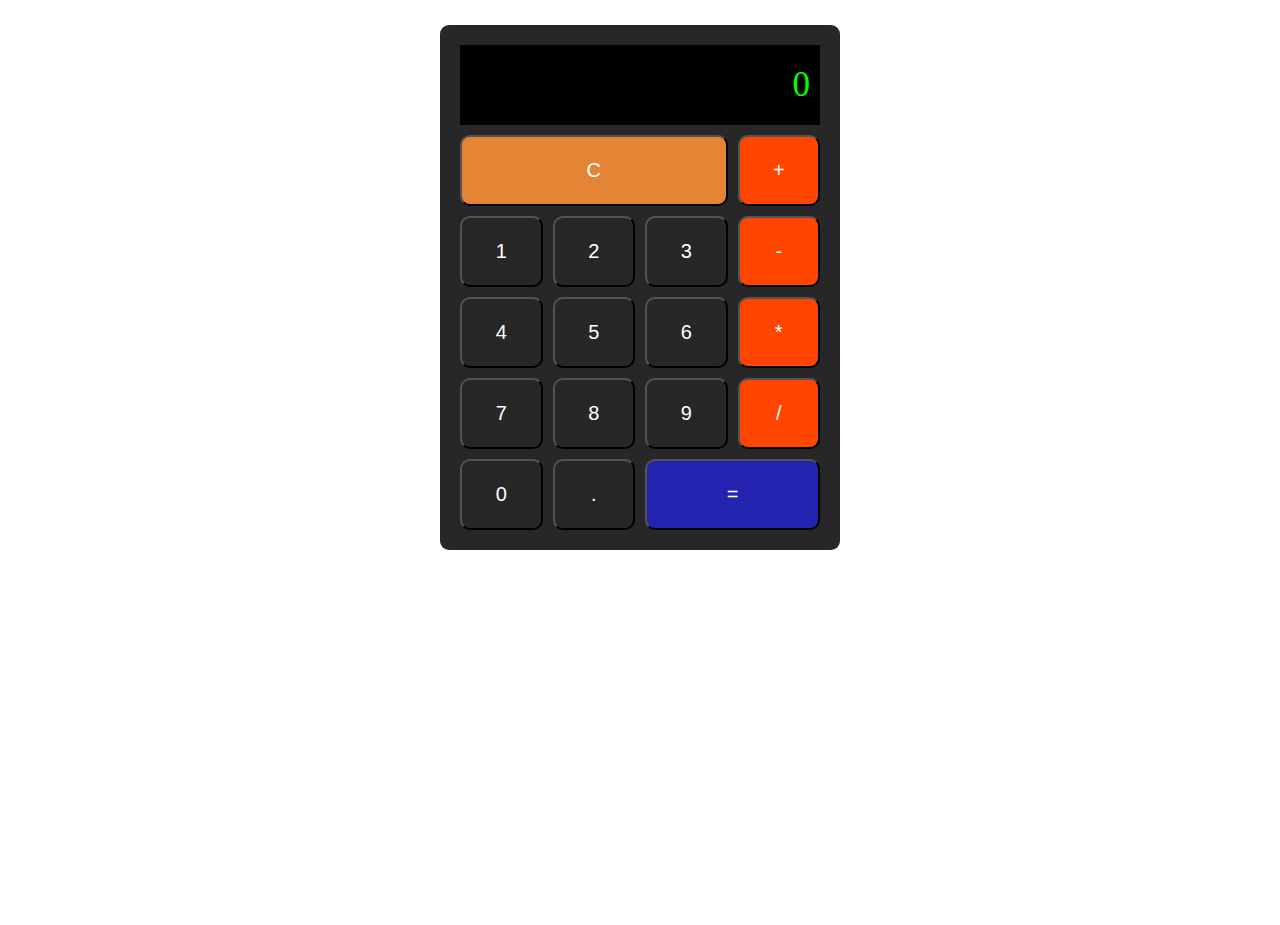
<file: index.html>
<!DOCTYPE html>
<html lang="en">
<head>
       <meta charset="UTF-8">
       <meta name="viewport" content="width=device-width, initial-scale=1.0">
       <title>calculator</title>
</head>
<link rel="stylesheet" href="practice.css">
<body>
<div class="calculator">
       <div class="display">0</div>
         <div class="buttonsContainer">
              <button onclick="removeTextOfDisplay()"         class="clearBtn">C</button>
              <button class="operator" onclick="appendText('+')">+</button>
              <button onclick="appendText('1')">1</button>
              <button onclick="appendText('2')">2</button>
              <button onclick="appendText('3')">3</button>
              <button  class="operator" onclick="appendText('-')">-</button>
              <button onclick="appendText('4')">4</button>
              <button onclick="appendText('5')">5</button>
              <button onclick="appendText('6')">6</button>
              <button  class="operator" onclick="appendText('*')">*</button>
              <button onclick="appendText('7')">7</button>
              <button onclick="appendText('8')">8</button>
              <button onclick="appendText('9')">9</button>
              <button  class="operator" onclick="appendText('/')">/</button>
              <button onclick="appendText('0')">0</button>
              <button onclick="appendText('.')">.</button>
              <button class="isEqualsTo" onclick="calculate()">=</button>
       </div>

</div>
       <script src="practice.js"></script>
</body>
</html>
</file>
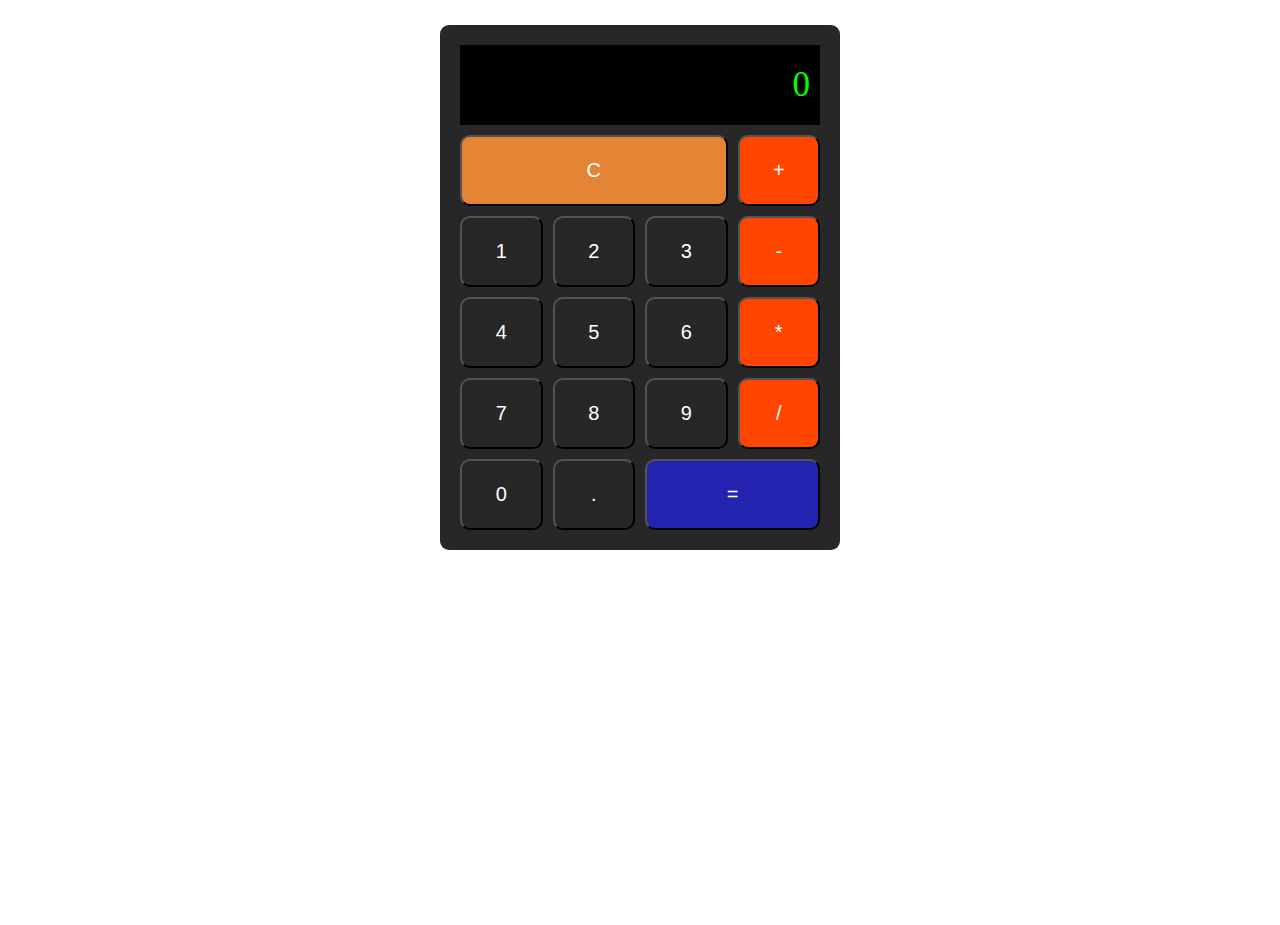
<file: practice.html>
<!DOCTYPE html>
<html lang="en">
<head>
       <meta charset="UTF-8">
       <meta name="viewport" content="width=device-width, initial-scale=1.0">
       <title>calculator</title>
</head>
<link rel="stylesheet" href="practice.css">
<body>
<div class="calculator">
       <div class="display">0</div>
         <div class="buttonsContainer">
              <button onclick="removeTextOfDisplay()"         class="clearBtn">C</button>
              <button class="operator" onclick="appendText('+')">+</button>
              <button onclick="appendText('1')">1</button>
              <button onclick="appendText('2')">2</button>
              <button onclick="appendText('3')">3</button>
              <button  class="operator" onclick="appendText('-')">-</button>
              <button onclick="appendText('4')">4</button>
              <button onclick="appendText('5')">5</button>
              <button onclick="appendText('6')">6</button>
              <button  class="operator" onclick="appendText('*')">*</button>
              <button onclick="appendText('7')">7</button>
              <button onclick="appendText('8')">8</button>
              <button onclick="appendText('9')">9</button>
              <button  class="operator" onclick="appendText('/')">/</button>
              <button onclick="appendText('0')">0</button>
              <button onclick="appendText('.')">.</button>
              <button class="isEqualsTo" onclick="calculate()">=</button>
       </div>

</div>
       <script src="practice.js"></script>
</body>
</html>
</file>
<file: practice.css>
*{
       padding: 0;
       margin: 0;
       box-sizing: border-box;
}
body,html{
       height: 100%;
       width: 100%;
       color: white;
}
.calculator{
margin: 25px auto;
width: 100%;
max-width:25rem ;
background-color: rgba(0, 0, 0, 0.849);
border-radius: 9px;
padding: 20px;
}
.display{
       background-color: rgb(0, 0, 0);
       display: flex;
       align-items: center;
       justify-content: flex-end;
      height: 80px;
      color: rgb(0, 255, 0);
      font-size: 35px;
      padding: 0 10px;
      
}
.buttonsContainer{
       padding-top: 10px;
       display: grid;
       grid-template-columns:repeat(4,1fr) ;
       gap:10px;
 user-select: none;
}
.clearBtn{
       grid-column: span 3;
       background-color: rgb(228, 132, 53);
}
.isEqualsTo{
       grid-column: span 2;
       background-color: rgba(33, 33, 255, 0.637);
}
button{
       padding: 22px;
       font-size: 20px;
       border-radius: 10px;
       background-color: rgba(48, 5, 23, 0);
      color:white
     
}
button:active{
       scale: 0.9;
}
.operator{
       background-color: orangered;
}
</file>
